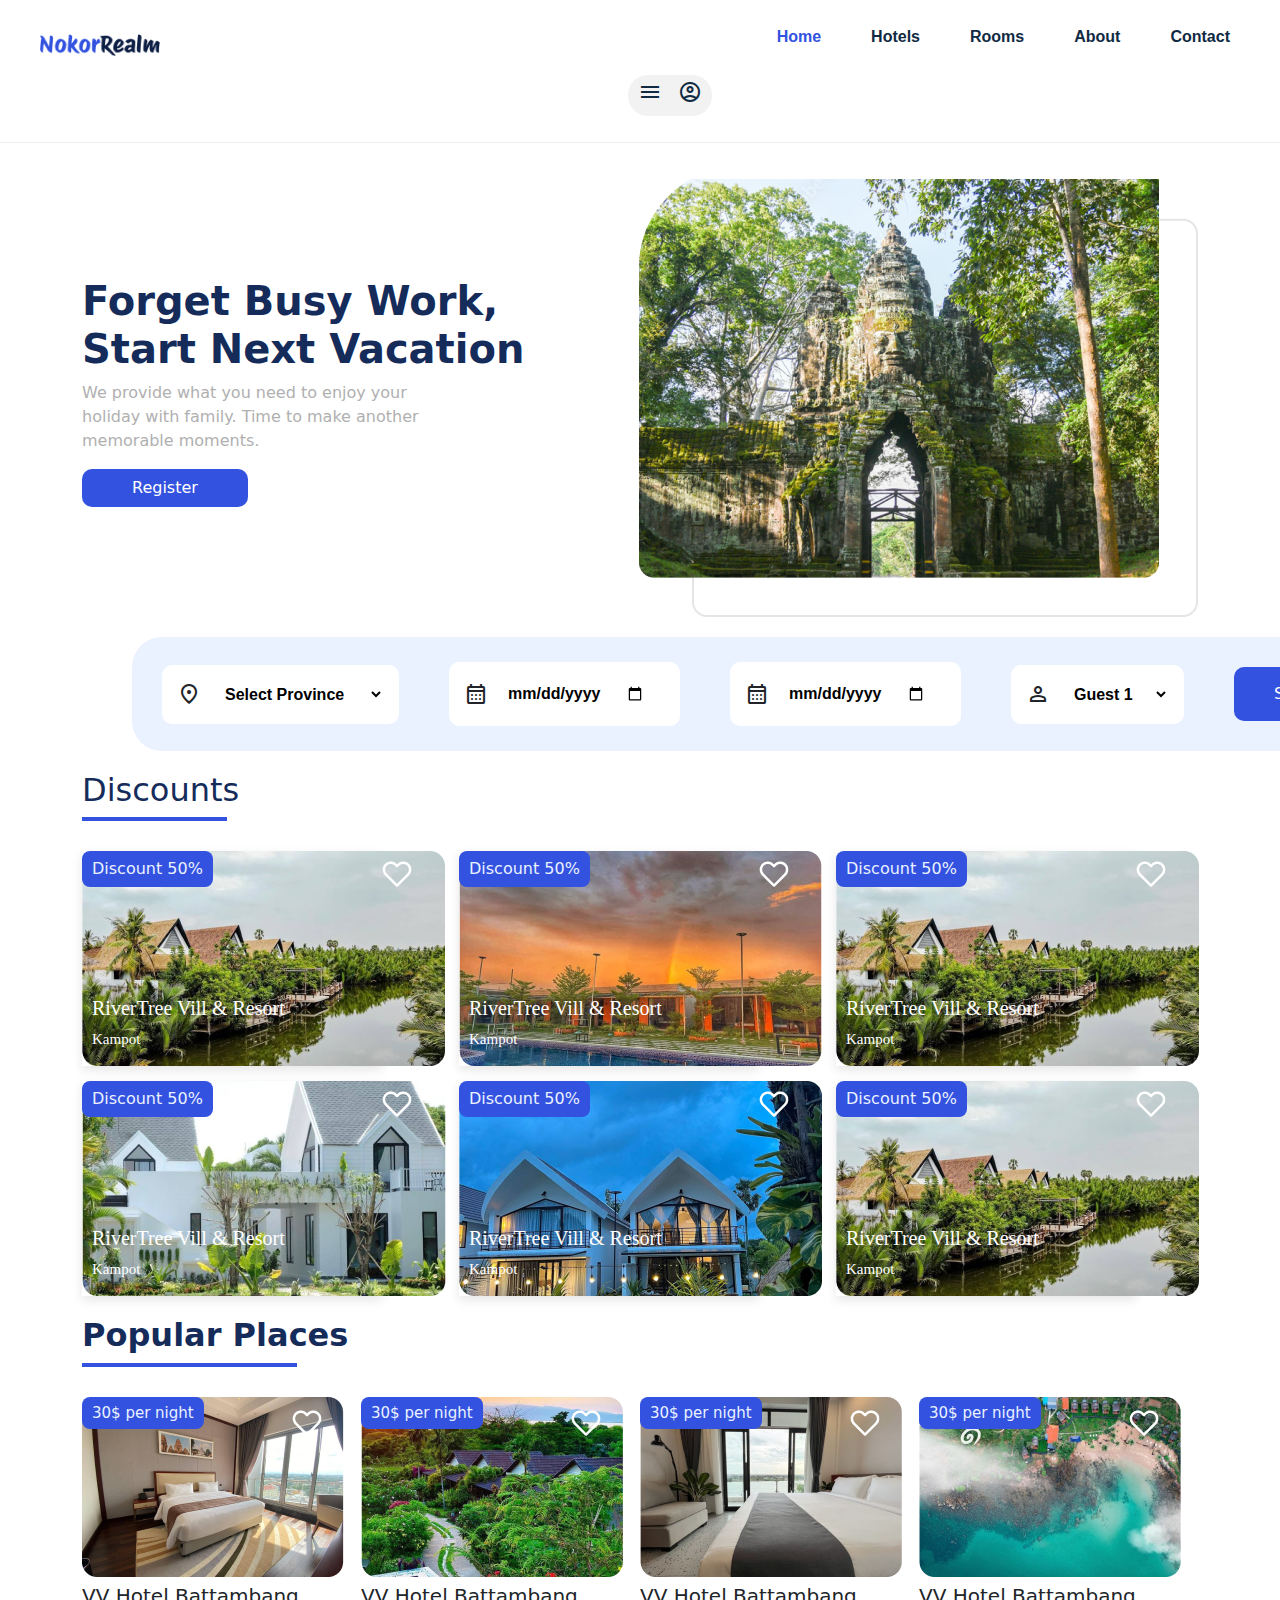
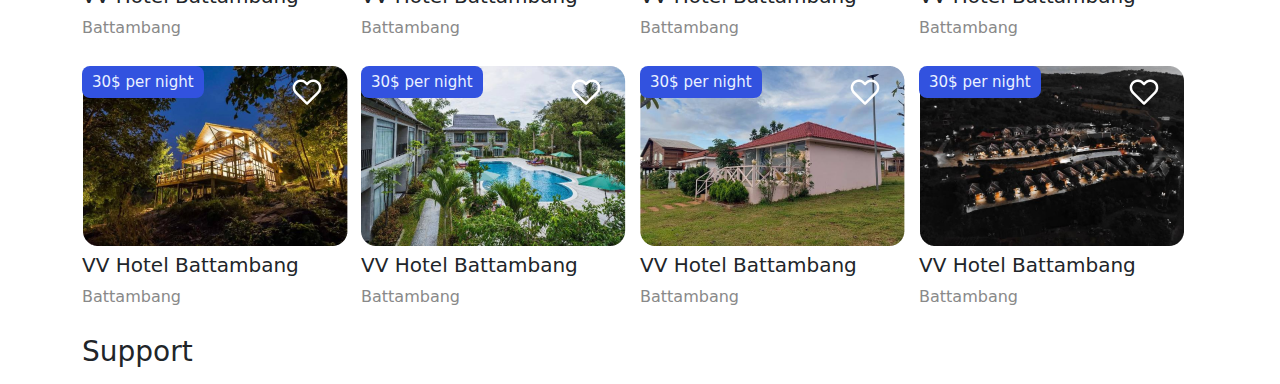
<file: index.html>
<!DOCTYPE html>
<html lang="en">
<head>
    <meta charset="UTF-8">
    <meta name="viewport" content="width=device-width, initial-scale=1.0">
    <title>Document</title>
    <link href="https://fonts.googleapis.com/css2?family=Material+Symbols+Outlined" rel="stylesheet">
    <link href="https://cdn.jsdelivr.net/npm/bootstrap@5.3.3/dist/css/bootstrap.min.css" rel="stylesheet">
    <script src="https://cdn.jsdelivr.net/npm/bootstrap@5.3.3/dist/js/bootstrap.bundle.min.js"></script>
    <link rel="stylesheet" href="style.css">
</head>
<body>
    <header class="navbar">
        <div class="header-content">
            <div class="logo">
                <img src="image/NokorRealm.png" alt="">
            </div>
                <ul class="menu-content">
                    <li><a href="#" class="active">Home</a></li>
                    <li><a href="#">Hotels</a></li>
                    <li><a href="#">Rooms</a></li>
                    <li><a href="#">About</a></li>
                    <li><a href="#">Contact</a></li>
                </ul>
            </div>
            <div class="icons"> 
                <div class="dropdown">
                <div data-bs-toggle="dropdown">
                    <span class="material-symbols-outlined" id="menu-icon">menu</span>
                    <span class="material-symbols-outlined" id="acount-icon">account_circle</span>
                </div>
                <ul class="dropdown-menu">
                  <li><a class="dropdown-item" href="#">Sign In</a></li>
                  <li><a class="dropdown-item" href="#">Sign Up</a></li>
                  <li><a class="dropdown-item" href="#">Help Center</a></li>
                </ul>
              </div>
            </div>
    </header>
    <nav class="container mt-4">
        <div class="home-page">
            <div class="main-content">
                <div class="text-content">
                    <h1>Forget Busy Work,<br>
                        Start Next Vacation</h1>
                <p>We provide what you need to enjoy your <br>
                    holiday with family. Time to make another <br>
                    memorable moments.</p>
                </div>
                <button class="btns"><a href="#register">Register</a></button>
            </div>
            <div class="home-img">
                <img src="image/banner.png" alt="">
            </div>
        </div>

        <div class="search-bar">
            <form action="#">
                <div class="select-bar">
                    <div class="search-field">
                        <span class="material-symbols-outlined">location_on</span>
                        <select name="province" id="input">
                            <option value="">Select Province</option>
                            <option value="kompot">Kompot</option>
                            <option value="kep">Kep</option>
                            <option value="siem reap">Siem Reap</option>
                            <option value="battambang">Battam Bang</option>
                            <option value="thbongkhmum">Thbong Kmum</option>
                            <option value="kampongcham">Kampong Cham</option>
                        </select>
                    </div>
                </div>
                <div class="select-bar">
                    <div class="search-field">
                        <span class="material-symbols-outlined">calendar_month</span>
                        <input type="date" id="input" name="trip-start" placeholder="Check In">
                    </div>
                </div>
                <div class="select-bar">
                    <div class="search-field">
                        <span class="material-symbols-outlined">calendar_month</span>
                        <input type="date" id="input" name="trip-end" placeholder="Check Out">
                    </div>
                </div>
                <div class="select-bar">
                    <div class="search-field">
                        <span class="material-symbols-outlined">person</span>
                        <select name="guest" id="input">
                            <option value="">Guest 1</option>
                            <option value="">Guest 2</option>
                            <option value="">Guest 3</option>
                            <option value="">Guest 4</option>
                            <option value="">Guest 5</option>
                        </select>
                    </div>
                </div>
                <button class="btn1">Search</button>
            </form>
        </div>
        <div class="discount-content">
            <h2>Discounts</h2>
            <div id="underline-discount"></div>
        </div>
       
        <div class="discount-container">
            <div class="discount-img">
                <div class="discount-badge">Discount 50%</div>
                <div class="image-container">
                    <img src="image/image3.png" alt="">
                    <div class="overlay-text">
                        <h3>RiverTree Vill & Resort</h3>
                        <p>Kampot</p>
                      </div>
                      <div class="heart-icon"><img src="image/heart.png" alt=""></div>
                </div>
            </div>
            <div class="discount-img">
                <div class="discount-badge">Discount 50%</div>
                <div class="image-container">
                    <img src="image/image2.png" alt="">
                    <div class="overlay-text">
                        <h3>RiverTree Vill & Resort</h3>
                        <p>Kampot</p>
                      </div>
                      <div class="heart-icon"><img src="image/heart.png" alt=""></div>
                </div>
            </div>
            <div class="discount-img">
                <div class="discount-badge">Discount 50%</div>
                <div class="image-container">
                    <img src="image/image3.png" alt="">
                    <div class="overlay-text">
                        <h3>RiverTree Vill & Resort</h3>
                        <p>Kampot</p>
                      </div>
                      <div class="heart-icon"><img src="image/heart.png" alt=""></div>
                </div>
            </div>
            <div class="discount-img" id="img-2">
                <div class="discount-badge">Discount 50%</div>
                <div class="image-container">
                    <img src="image/image4.png" alt="">
                    <div class="overlay-text">
                        <h3>RiverTree Vill & Resort</h3>
                        <p>Kampot</p>
                      </div>
                      <div class="heart-icon"><img src="image/heart.png" alt=""></div>
                </div>
            </div>
            <div class="discount-img" id="img-2">
                <div class="discount-badge">Discount 50%</div>
                <div class="image-container">
                    <img src="image/image5.png" alt="">
                    <div class="overlay-text">
                        <h3>RiverTree Vill & Resort</h3>
                        <p>Kampot</p>
                      </div>
                      <div class="heart-icon"><img src="image/heart.png" alt=""></div>
                </div>
            </div>
            <div class="discount-img" id="img-2">
                <div class="discount-badge">Discount 50%</div>
                <div class="image-container">
                    <img src="image/image3.png" alt="">
                    <div class="overlay-text">
                        <h3>RiverTree Vill & Resort</h3>
                        <p>Kampot</p>
                      </div>
                      <div class="heart-icon"><img src="image/heart.png" alt=""></div>
                </div>
            </div>
        </div>
       
        <div class="popular-places">
            <h2>Popular Places</h2>
            <div id="underline-popular">
        </div>
        
        <div class="popular-container">
            <div class="popular-img">
                <div class="popular-badge">30$ per night</div>
                <div class="popular-content">
                    <img src="image/image6.png" alt="">
                    <div class="name-hotel">
                        <h3>VV Hotel Battambang</h3>
                        <p>Battambang</p>
                    </div>
                    <div class="heart-img"><img src="image/heart.png" alt=""></div>
                </div>
            </div>
            <div class="popular-img">
                <div class="popular-badge">30$ per night</div>
                <div class="popular-content">
                    <img src="image/image7.png" alt="">
                    <div class="name-hotel">
                        <h3>VV Hotel Battambang</h3>
                        <p>Battambang</p>
                    </div>
                    <div class="heart-img"><img src="image/heart.png" alt=""></div>
                </div>
            </div>
            <div class="popular-img">
                <div class="popular-badge">30$ per night</div>
                <div class="popular-content">
                    <img src="image/image8.png" alt="">
                    <div class="name-hotel">
                        <h3>VV Hotel Battambang</h3>
                        <p>Battambang</p>
                    </div>
                    <div class="heart-img"><img src="image/heart.png" alt=""></div>
                </div>
            </div>
            <div class="popular-img">
                <div class="popular-badge">30$ per night</div>
                <div class="popular-content">
                    <img src="image/image9.png" alt="">
                    <div class="name-hotel">
                        <h3>VV Hotel Battambang</h3>
                        <p>Battambang</p>
                    </div>
                    <div class="heart-img"><img src="image/heart.png" alt=""></div>
                </div>
            </div>
            <div class="popular-img">
                <div class="popular-badge">30$ per night</div>
                <div class="popular-content">
                    <img src="image/image10.png" alt="">
                    <div class="name-hotel">
                        <h3>VV Hotel Battambang</h3>
                        <p>Battambang</p>
                    </div>
                    <div class="heart-img"><img src="image/heart.png" alt=""></div>
                </div>
            </div>
            <div class="popular-img">
                <div class="popular-badge">30$ per night</div>
                <div class="popular-content">
                    <img src="image/image11.png" alt="">
                    <div class="name-hotel">
                        <h3>VV Hotel Battambang</h3>
                        <p>Battambang</p>
                    </div>
                    <div class="heart-img"><img src="image/heart.png" alt=""></div>
                </div>
            </div>
            <div class="popular-img">
                <div class="popular-badge">30$ per night</div>
                <div class="popular-content">
                    <img src="image/image12.png" alt="">
                    <div class="name-hotel">
                        <h3>VV Hotel Battambang</h3>
                        <p>Battambang</p>
                    </div>
                    <div class="heart-img"><img src="image/heart.png" alt=""></div>
                </div>
            </div>
            <div class="popular-img">
                <div class="popular-badge">30$ per night</div>
                <div class="popular-content">
                    <img src="image/image13.png" alt="">
                    <div class="name-hotel">
                        <h3>VV Hotel Battambang</h3>
                        <p>Battambang</p>
                    </div>
                    <div class="heart-img"><img src="image/heart.png" alt=""></div>
                </div>
            </div>
        </div>
        
    <footer>
        <div class="support">
            <h3> Support</h3>
           <p></p>
        </div>
    </footer>
    </nav>
</body>
</html>
</file>
<file: style.css>
*{
    margin: 0;
    padding: 0;
    border: none;
    box-sizing: border-box;
}
.logo{
    display: flex;
    align-items: center;
}
.logo img{
    width: 120px;
   
}
.navbar{
    width: 100%;
    padding: 15px 20px;
    background-color: #fff;
    display: flex;
    justify-content: center;
    border-bottom: 1px solid #eee ;
}
.header-content{
    display: flex;
    align-items: center;
    width: 100%;
    max-width: 1200px;
    justify-content: space-between;
}
.menu-content{
    display: flex;
    list-style: none;
    gap: 30px;
}
.menu-content li{
    position: relative;
}

.menu-content li a{
    font-family: Arial, sans-serif;
    text-decoration: none;
    display: block;
    padding: 10px;
    font-weight: bold;
    color: #102A43;
}
.menu-content .active{
    color: #3252DF;
}
.menu-content li::after{
    content: " ";
    position: absolute;
    width: 0;
    height: 2px;
    background-color: #3252DF;
    bottom: 0;
    left: 0;
    transition: 0.5s ease-in-out;
    opacity: 0.8;
}
.menu-content li:hover::after{
    width: 100%;
}
.icons {
    display: flex;
    align-items: center;
    background-color: #f2f2f2;
    border-radius: 20px;
    padding: 5px 0px;
    padding-right: 10px;
    margin-left: 60px;
    cursor: pointer;
    margin-bottom: 11px;
}
.icons .material-symbols-outlined {
    font-size: 1.5rem;
    color: #102A43;
    gap: 10px;
    margin-left: 10px;
}
.nav-bar{
    display: flex;
    align-items: center;
   
}
.home-page{
    display: flex;
    align-items: center;
    justify-content: space-between;
}
.text-content h1{
    color: #152C5B;
    font-weight: bold;
}
.text-content p{
    color: #B0B0B0;
}
.btns{
    background-color: #3252DF;
    padding: 7px 50px;
    border-radius: 10px;
}
.btns:hover{
    background-color: #293D7A;
}
.btns a{
    color: #fff;
    text-decoration: none;
}
.search-bar{
    display: flex;
    align-items: center;
    justify-content: space-between;
    background: #EAF1FF;
    width: 1250px;
    padding: 25px 30px;
    margin-top: 20px;
    margin-left: 50px;
    border-radius: 30px;
}
form{
    display:flex;
    gap: 40px;
    align-items: center;
}
.search-field{
    display: flex;
    align-items: center;
    margin-right: 10px;
    padding: 10px 15px;
    background-color: #FFFFFF;
    border-radius: 10px;
}

.btn1{
    background-color: #3252DF;
    padding:15px 40px;
    border-radius: 10px;
    color: #fff;
    cursor: pointer;
}
.btn1:hover{
    background-color: #293D7A;
}
.search-field input, .search-field select{
    border: none;
    outline: none;
    background: none;
    padding: 10px 20px;
    font-weight: bold;
    font-family: Arial, sans-serif;
    border-radius: 10px;
}
.discount-content, .popular-places h2{
    color: #152C5B;
    font-weight: bold;
    margin-top: 20px;
}
#underline-discount, #underline-popular{
    width: 145px;
    height: 4px;
    background-color: #3252DF;
    margin-bottom: 30px;
}
.discount-container{
    display: grid;
     grid-template-columns: repeat(3, 1fr);
    gap: 15px;
}
.discount-img{
    width: 300px;
    position: relative; 
    box-shadow: 0px 4px 10px rgba(0, 0, 0, 0.1);
    transition: transform 0.3s, box-shadow 0.3s;
}
.discount-img:hover{
    transform: scale(1.03);
    box-shadow: 0px 6px 15px rgba(0, 0, 0, 0.2);
}
.discount-badge{
    position: absolute;
    top: 0;
    background-color: #3252DF;
    color: #EAF1FF;
   padding: 6px 10px;
   border-radius: 8px;
}

.image-container img{
   border-radius: 0;
}
.overlay-text{
   position: absolute;
    bottom: 0px;
    left: 10px;
    right: 0px;
    color: white;
    font-size: 15px;
    font-family: Poppins;
}
.overlay-text h3{
    font-size: 20px;
}
.heart-icon img{
    position: absolute;
    bottom: 180px;
    top: 10px;
    left: 300px;
    right: 0;
    cursor: pointer;
}
#underline-popular{
    width: 215px;
}
.popular-container{
    display: grid;
    grid-template-columns: repeat(4, 1fr);
}
.popular-img{
    
    transition: transform 0.3s;
}
.popular-img:hover{
    transform: scale(1.03);
}
.popular-badge{
    position: absolute;
     background-color: #3252DF;
     border-radius: 8px;
     padding: 5px 10px;
     color: #EAF1FF;
     font-size: 15px;
}
.name-hotel h3{
    margin-top: 7px ;
    font-size: 20px;
}
.name-hotel p{
    color: #898989;
    margin-bottom: 0px;
}
.heart-img img{
    position: relative;
    bottom: 230px;
    right: 0;
    left: 210px;
}
</file>
